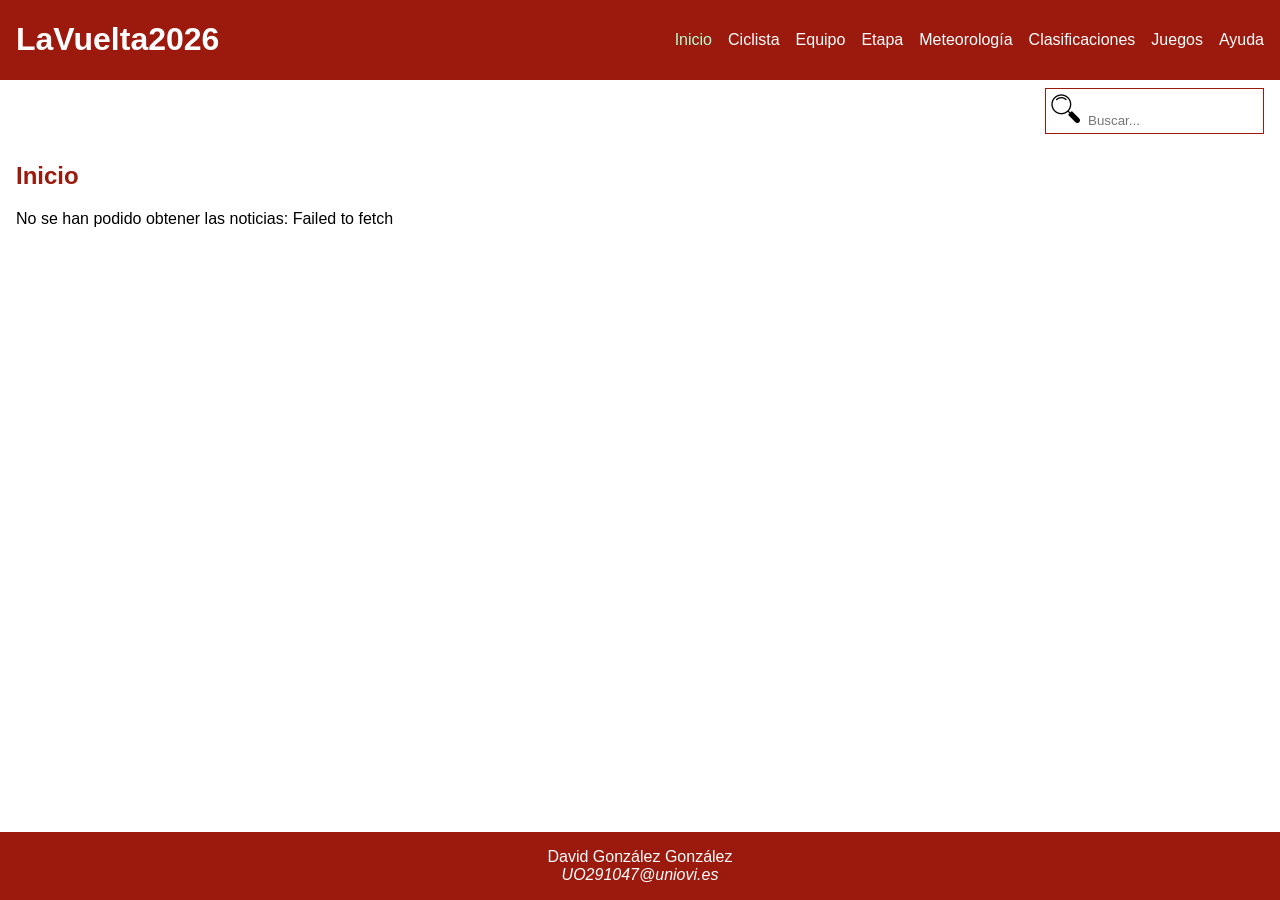
<file: index.html>
<!DOCTYPE HTML>

<html lang="es">
<head>
    <!-- Datos que describen el documento -->
    <meta charset="UTF-8" />
    <title>LaVuelta2026</title>

    <meta name="author" content="David González" />
    <meta name="description" content="Documento index.html del proyecto LaVuelta2026" />
    
    <meta name ="viewport" content ="width=device-width, initial-scale=1.0" />

    <script 
        src="https://code.jquery.com/jquery-3.7.1.min.js" 
        integrity="sha256-/JqT3SQfawRcv/BIHPThkBvs0OEvtFFmqPF/lYI/Cxo=" 
        crossorigin="anonymous"></script>

    <script src="js/carrusel.js"></script>
    <script defer src="js/noticias.js"></script>
    <script defer src="js/menu.js"></script>
    <script defer src="js/buscador.js"></script>

    <!--Enlace a las hojas de estilo-->
    <link rel="stylesheet" type="text/css" href="estilo/estilo.css" />
    <link rel="stylesheet" type="text/css" href="estilo/layout.css" />
    <link rel="icon" href="multimedia/favicon.ico" />
</head>

<body>
   <!-- contenido de index.html  -->
    <header>
        <h1><a href="index.html">LaVuelta2026</a></h1>
        <button type="button" aria-label="Abrir menú de navegación" aria-expanded="false">☰</button>
        <nav>
            <a aria-current="page" href="index.html" title="Menú de inicio">Inicio</a>
            <a href="ciclista.html" title="Información sobre el ciclista">Ciclista</a>
            <a href="equipo.html" title="Información sobre el equipo">Equipo</a>
            <a href="etapa.html" title="Información sobre la etapa">Etapa</a>
            <a href="meteorologia.html" title="Información sobre la meteorología">Meteorología</a>
            <a href="clasificaciones.html" title="Información sobre las clasificaciones">Clasificaciones</a>
            <a href="juegos.html" title="Juegos relacionados">Juegos</a>
            <a href="ayuda.html" title="Ayuda de la página">Ayuda</a>   
        </nav>
    </header>

    <search aria-label="Buscador">
        <label for="busqueda"><img src="multimedia/buscador.png" alt="icono lupa" /></label>
        <input type="search" id="busqueda" aria-label="Buscar" placeholder="Buscar..." />
    </search>

    <main>
        <h2>Inicio</h2>
        <script>
            const carrusel = new Carrusel("lavuelta2026, lavueltaciclista");
            carrusel.getFotografias();
        </script>
    </main>

    <footer>
        <p>David González González</p>
        <address><a href="mailto:UO291047@uniovi.es">UO291047@uniovi.es</a></address>
    </footer>
</body>
</html>
</file>
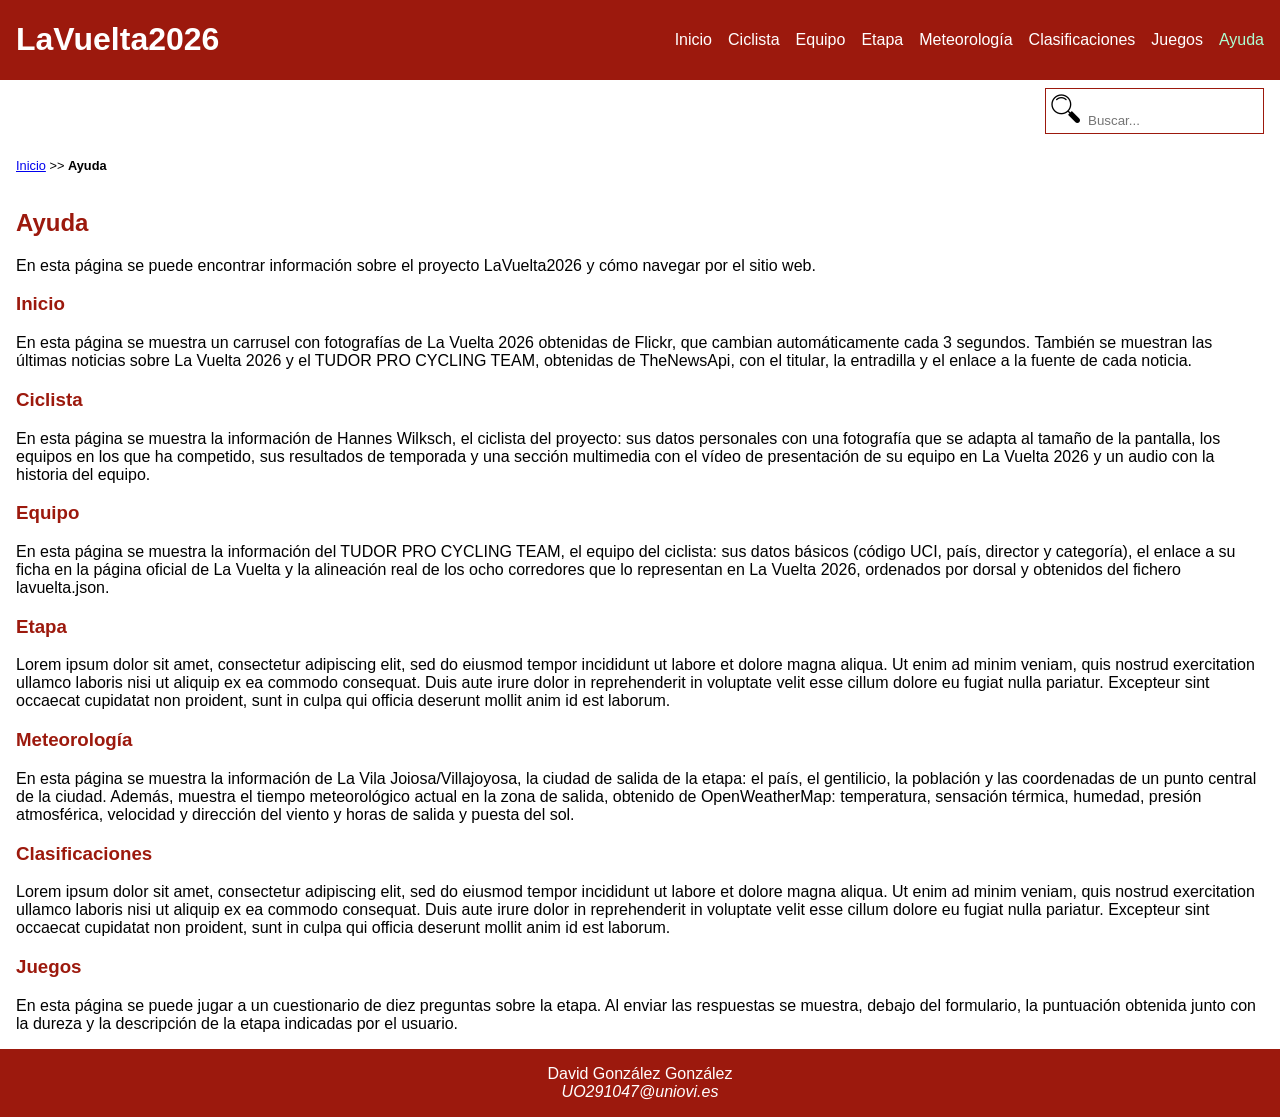
<file: ayuda.html>
<!DOCTYPE HTML>

<html lang="es">
<head>
    <!-- Datos que describen el documento -->
    <meta charset="UTF-8" />
    <title>LaVuelta2026:Ayuda</title>

    <meta name="author" content="David González" />
    <meta name="description" content="Documento ayuda.html del proyecto LaVuelta2026" />
   
    <meta name ="viewport" content ="width=device-width, initial-scale=1.0" />

    <script defer src="js/menu.js"></script>
    <script defer src="js/buscador.js"></script>

    <!--Enlace a las hojas de estilo-->
    <link rel="stylesheet" type="text/css" href="estilo/estilo.css" />
    <link rel="stylesheet" type="text/css" href="estilo/layout.css" />
    <link rel="icon" href="multimedia/favicon.ico" />
</head>

<body>
   <!-- contenido de ayuda.html  -->
    <header>
        <h1><a href="index.html">LaVuelta2026</a></h1>
        <button type="button" aria-label="Abrir menú de navegación" aria-expanded="false">☰</button>
        <nav>
            <a href="index.html" title="Menú de inicio">Inicio</a>
            <a href="ciclista.html" title="Información sobre el ciclista">Ciclista</a>
            <a href="equipo.html" title="Información sobre el equipo">Equipo</a>
            <a href="etapa.html" title="Información sobre la etapa">Etapa</a>
            <a href="meteorologia.html" title="Información sobre la meteorología">Meteorología</a>
            <a href="clasificaciones.html" title="Información sobre las clasificaciones">Clasificaciones</a>
            <a href="juegos.html" title="Juegos relacionados">Juegos</a>
            <a aria-current="page" href="ayuda.html" title="Ayuda de la página">Ayuda</a>
        </nav>
    </header>

    <search aria-label="Buscador">
        <label for="busqueda"><img src="multimedia/buscador.png" alt="icono lupa" /></label>
        <input type="search" id="busqueda" aria-label="Buscar" placeholder="Buscar..." />
    </search>

    <nav aria-label="migas">
        <ol>
            <li><a href="index.html">Inicio</a></li>
            <li>>></li>
            <li>Ayuda</li>
        </ol>
    </nav>

    <main>
        <h2>Ayuda</h2>

        <p>En esta página se puede encontrar información sobre el proyecto LaVuelta2026 y cómo navegar por el sitio web.</p>

        <section>
            <h3>Inicio</h3>
            <p>
                En esta página se muestra un carrusel con fotografías de La Vuelta 2026 obtenidas de Flickr, que
                cambian automáticamente cada 3 segundos. También se muestran las últimas noticias sobre La Vuelta 2026
                y el TUDOR PRO CYCLING TEAM, obtenidas de TheNewsApi, con el titular, la entradilla y el enlace a la fuente de cada noticia.
            </p>
        </section>

        <section>
            <h3>Ciclista</h3>
            <p>
                En esta página se muestra la información de Hannes Wilksch, el ciclista del proyecto: sus datos
                personales con una fotografía que se adapta al tamaño de la pantalla, los equipos en los que ha
                competido, sus resultados de temporada y una sección multimedia con el vídeo de presentación de su
                equipo en La Vuelta 2026 y un audio con la historia del equipo.
            </p>
        </section>

        <section>
            <h3>Equipo</h3>
            <p>
                En esta página se muestra la información del TUDOR PRO CYCLING TEAM, el equipo del ciclista: sus
                datos básicos (código UCI, país, director y categoría), el enlace a su ficha en la página oficial de
                La Vuelta y la alineación real de los ocho corredores que lo representan en La Vuelta 2026,
                ordenados por dorsal y obtenidos del fichero lavuelta.json.
            </p>
        </section>

        <section>
            <h3>Etapa</h3>
            <p>
                Lorem ipsum dolor sit amet, consectetur adipiscing elit, sed do eiusmod tempor incididunt ut 
                labore et dolore magna aliqua. Ut enim ad minim veniam, quis nostrud exercitation ullamco 
                laboris nisi ut aliquip ex ea commodo consequat. Duis aute irure dolor in reprehenderit in 
                voluptate velit esse cillum dolore eu fugiat nulla pariatur. Excepteur sint occaecat cupidatat non 
                proident, sunt in culpa qui officia deserunt mollit anim id est laborum.
            </p>
        </section>

        <section>
            <h3>Meteorología</h3>
            <p>
                En esta página se muestra la información de La Vila Joiosa/Villajoyosa, la ciudad de salida de la
                etapa: el país, el gentilicio, la población y las coordenadas de un punto central de la ciudad.
                Además, muestra el tiempo meteorológico actual en la zona de salida, obtenido de OpenWeatherMap:
                temperatura, sensación térmica, humedad, presión atmosférica, velocidad y dirección del viento y
                horas de salida y puesta del sol.
            </p>
        </section>

        <section>
            <h3>Clasificaciones</h3>
            <p>
                Lorem ipsum dolor sit amet, consectetur adipiscing elit, sed do eiusmod tempor incididunt ut 
                labore et dolore magna aliqua. Ut enim ad minim veniam, quis nostrud exercitation ullamco 
                laboris nisi ut aliquip ex ea commodo consequat. Duis aute irure dolor in reprehenderit in 
                voluptate velit esse cillum dolore eu fugiat nulla pariatur. Excepteur sint occaecat cupidatat non 
                proident, sunt in culpa qui officia deserunt mollit anim id est laborum.
            </p>
        </section>

        <section>
            <h3>Juegos</h3>
            <p>
                En esta página se puede jugar a un cuestionario de diez preguntas sobre la etapa. Al enviar las
                respuestas se muestra, debajo del formulario, la puntuación obtenida junto con la dureza y la
                descripción de la etapa indicadas por el usuario.
            </p>
        </section>
    </main>

    <footer>
        <p>David González González</p>
        <address><a href="mailto:UO291047@uniovi.es">UO291047@uniovi.es</a></address>
    </footer>
</body>
</html>
</file>
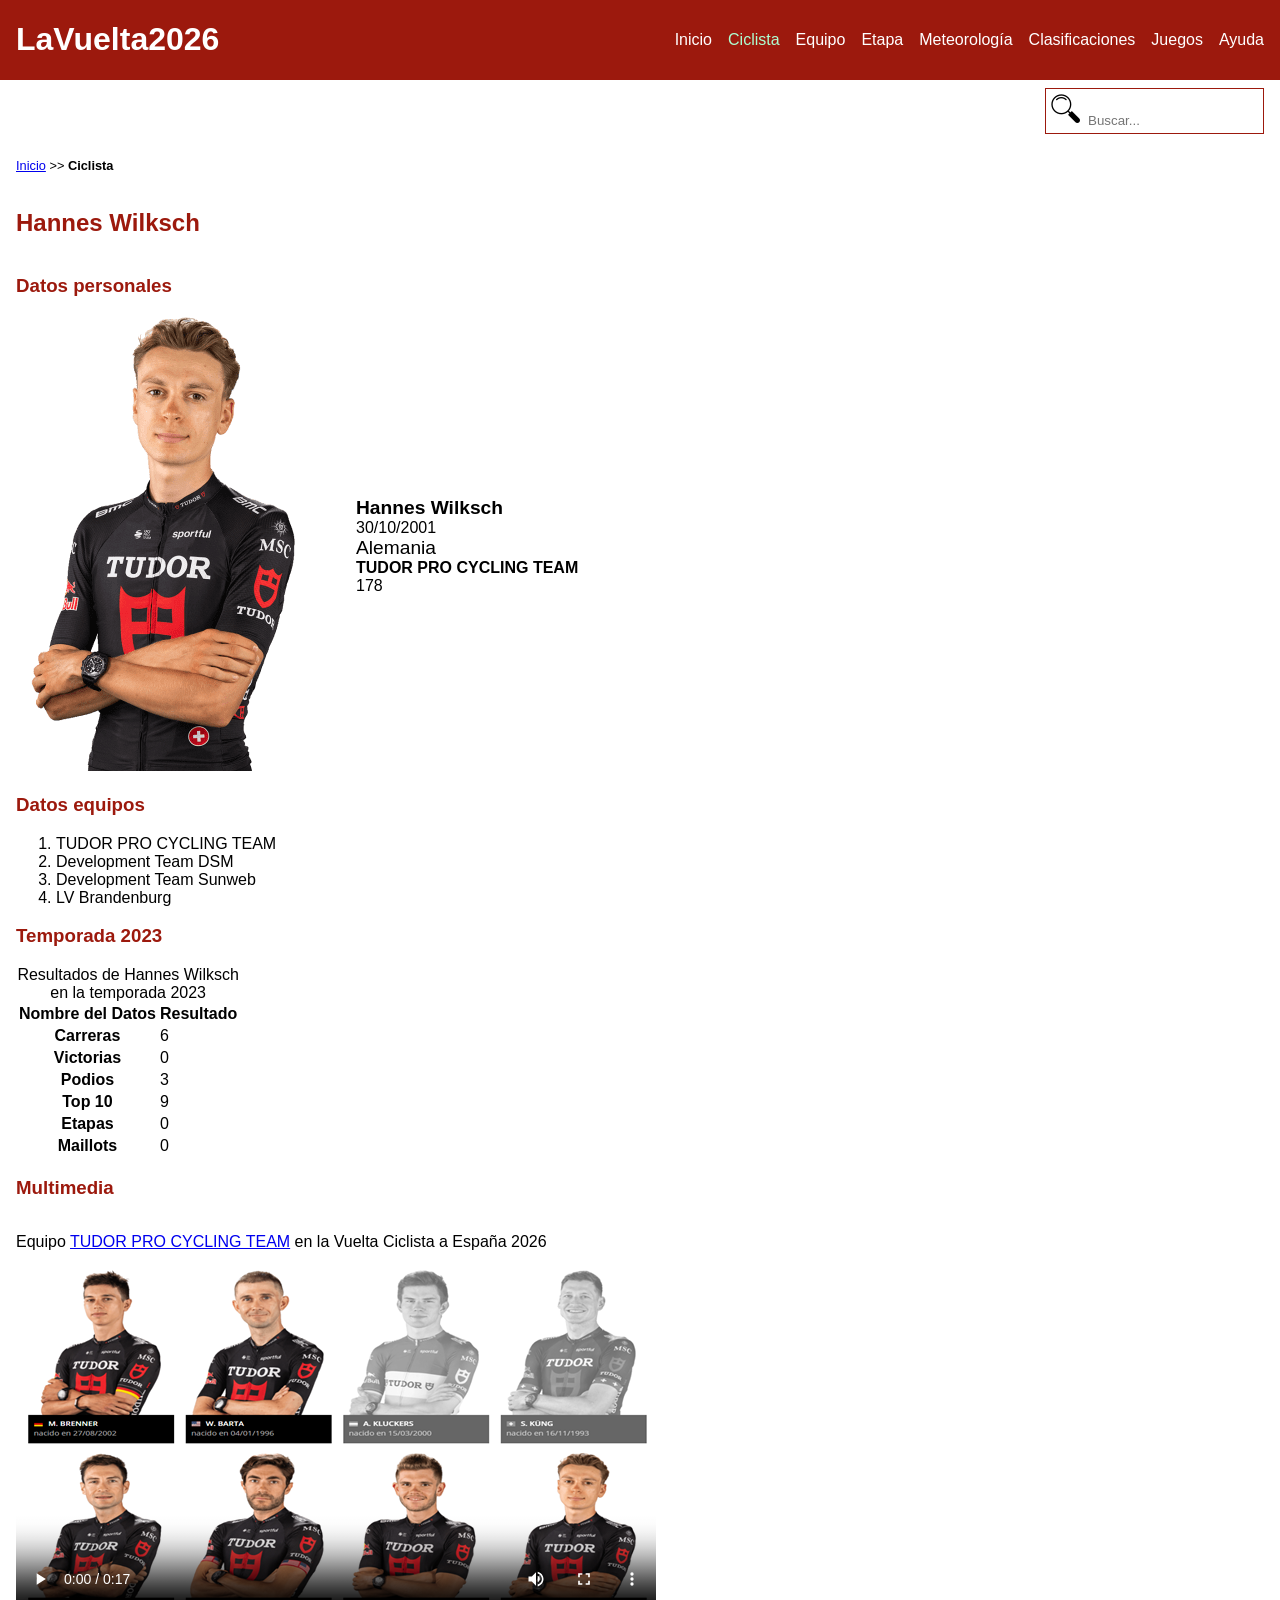
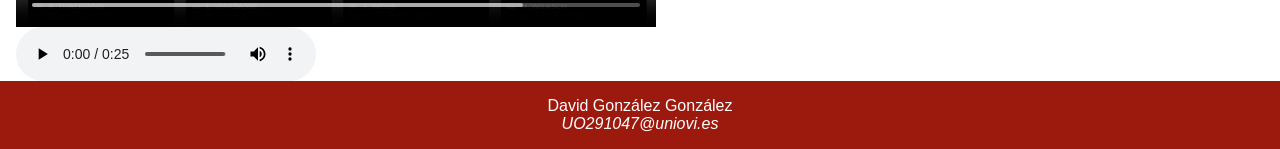
<file: ciclista.html>
<!DOCTYPE HTML>

<html lang="es">
<head>
    <!-- Datos que describen el documento -->
    <meta charset="UTF-8" />
    <title>LaVuelta2026:Ciclista</title>

    <meta name="author" content="David González" />
    <meta name="description" content="Documento ciclista.html del proyecto LaVuelta2026" />
    
    <meta name ="viewport" content ="width=device-width, initial-scale=1.0" />

    <script defer src="js/menu.js"></script>
    <script defer src="js/buscador.js"></script>

    <!--Enlace a las hojas de estilo-->
    <link rel="stylesheet" type="text/css" href="estilo/estilo.css" />
    <link rel="stylesheet" type="text/css" href="estilo/layout.css" />
    <link rel="icon" href="multimedia/favicon.ico" />
</head>

<body>
   <!-- contenido de ciclista.html  -->
    <header>
        <h1><a href="index.html">LaVuelta2026</a></h1>
        <button type="button" aria-label="Abrir menú de navegación" aria-expanded="false">☰</button>
        <nav>
            <a href="index.html" title="Menú de inicio">Inicio</a>
            <a aria-current="page" href="ciclista.html" title="Información sobre el ciclista">Ciclista</a>
            <a href="equipo.html" title="Información sobre el equipo">Equipo</a>
            <a href="etapa.html" title="Información sobre la etapa">Etapa</a>
            <a href="meteorologia.html" title="Información sobre la meteorología">Meteorología</a>
            <a href="clasificaciones.html" title="Información sobre las clasificaciones">Clasificaciones</a>
            <a href="juegos.html" title="Juegos relacionados">Juegos</a>
            <a href="ayuda.html" title="Ayuda de la página">Ayuda</a>
        </nav>
    </header>

    <search aria-label="Buscador">
        <label for="busqueda"><img src="multimedia/buscador.png" alt="icono lupa" /></label>
        <input type="search" id="busqueda" aria-label="Buscar" placeholder="Buscar..." />
    </search>

    <nav aria-label="migas">
        <ol>
            <li><a href="index.html">Inicio</a></li>
            <li>>></li>
            <li>Ciclista</li>
        </ol>
    </nav>

    <main>
        <h2>Hannes Wilksch</h2>

        <section>
            <h3>Datos personales</h3>
            <ul>
                <li>Hannes Wilksch</li>
                <li>30/10/2001</li>
                <li>Alemania</li>
                <li>TUDOR PRO CYCLING TEAM</li>
                <li>178</li>
            </ul>
            <picture>
                <source srcset="multimedia/ciclista_movil.png" media="(max-width: 768px)" width="105" height="159">
                <source srcset="multimedia/ciclista_tablet.png" media="(max-width: 1024px)" width="210" height="319">
                <img src="multimedia/ciclista.png" alt="Foto de Hannes Wilksch" width="300" height="455"/>
            </picture>
        </section>

        <section>
            <h3>Datos equipos</h3>
            <ol>
                <li>TUDOR PRO CYCLING TEAM</li>
                <li>Development Team DSM</li>
                <li>Development Team Sunweb</li>
                <li>LV Brandenburg</li>
            </ol>
        </section>

        <section>
            <h3>Temporada 2023</h3> <!-- Tabla de resultados de la temporada 2023 (No había datos suficientes de la temporada 2025) -->
            <table>
                <caption>Resultados de Hannes Wilksch en la temporada 2023</caption>
                <tr>
                    <th scope="col" id="dato">Nombre del Datos</th>
                    <th scope="col" id="resultado">Resultado</th>
                </tr>
                <tr>
                    <th scope="row" id="carreras">Carreras</th>
                    <td headers="resultado carreras">6</td>
                </tr>
                <tr>
                    <th scope="row" id="victorias">Victorias</th>
                    <td headers="resultado victorias">0</td>
                </tr>
                <tr>
                    <th scope="row" id="podios">Podios</th>
                    <td headers="resultado podios">3</td>
                </tr>
                <tr>
                    <th scope="row" id="top10">Top 10</th>
                    <td headers="resultado top10">9</td>
                </tr>
                <tr>
                    <th scope="row" id="etapas">Etapas</th>
                    <td headers="resultado etapas">0</td>
                </tr>
                <tr>
                    <th scope="row" id="maillots">Maillots</th>
                    <td headers="resultado maillots">0</td>
                </tr>
            </table>
        </section>

        <section>
            <h3>Multimedia</h3>
            <p>Equipo <a href="https://www.lavuelta.es/es/equipo/TUD/tudor-pro-cycling-team">TUDOR PRO CYCLING TEAM</a> en la Vuelta Ciclista a España 2026</p>
            <video controls poster="multimedia/alineacion.png">
                <source src="multimedia/presentacionEquipo.webm" type="video/webm">
                <source src="multimedia/presentacionEquipo.mp4" type="video/mp4">
            </video>
            <audio controls>
                <source src="multimedia/audioCiclista.mp3" type="audio/mpeg">
                <source src="multimedia/audioCiclista.wav" type="audio/wav">
            </audio>
        </section>
    </main>

    <footer>
        <p>David González González</p>
        <address><a href="mailto:UO291047@uniovi.es">UO291047@uniovi.es</a></address>
    </footer>
</body>
</html>
</file>
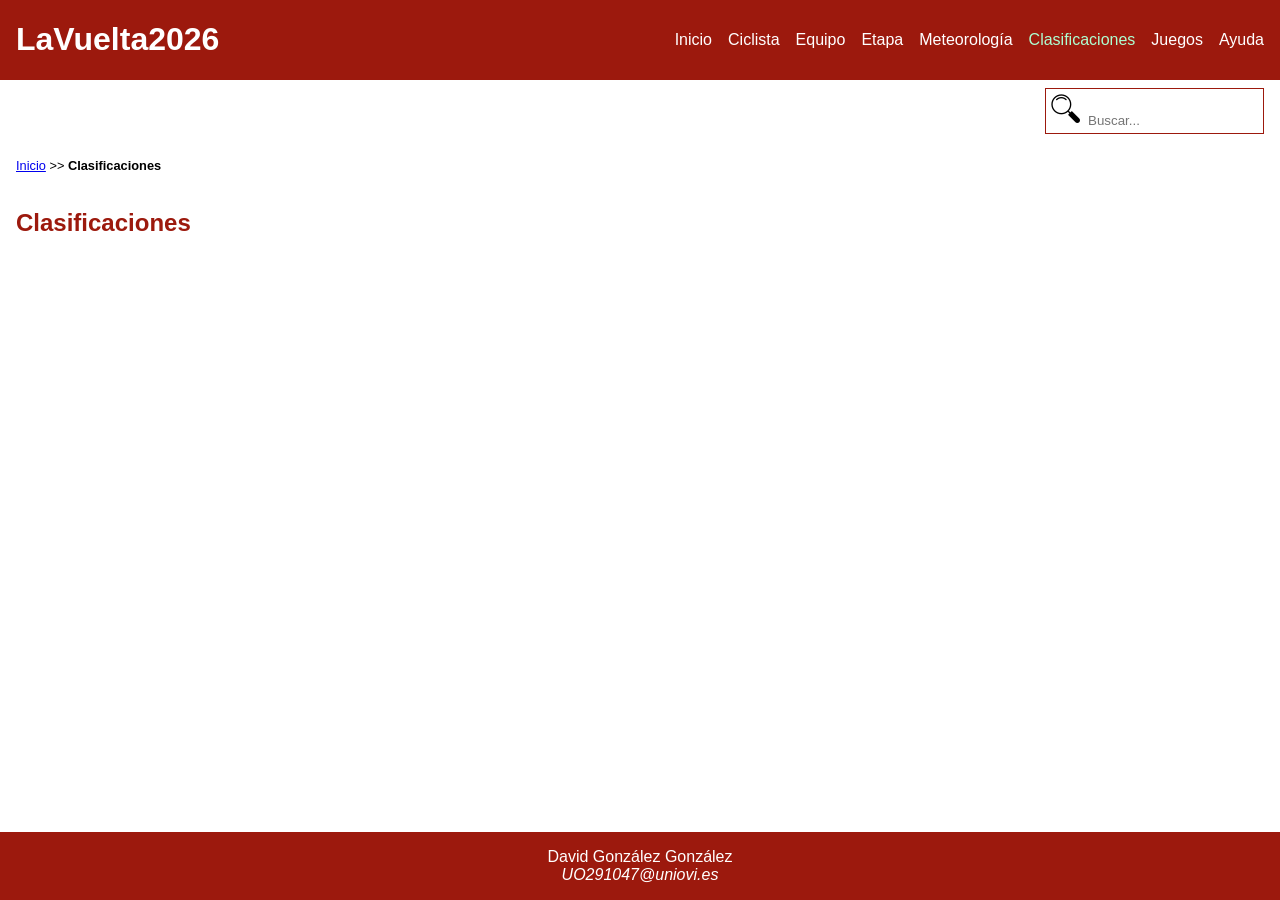
<file: clasificaciones.html>
<!DOCTYPE HTML>

<html lang="es">
<head>
    <!-- Datos que describen el documento -->
    <meta charset="UTF-8" />
    <title>LaVuelta2026: Clasificaciones</title>

    <meta name="author" content="David González" />
    <meta name="description" content="Documento clasificaciones.html del proyecto LaVuelta2026" />

    <meta name ="viewport" content ="width=device-width, initial-scale=1.0" />

    <script defer src="js/menu.js"></script>
    <script defer src="js/buscador.js"></script>

    <!--Enlace a las hojas de estilo-->
    <link rel="stylesheet" type="text/css" href="estilo/estilo.css" />
    <link rel="stylesheet" type="text/css" href="estilo/layout.css" />
    <link rel="icon" href="multimedia/favicon.ico" />
</head>

<body>
   <!-- contenido de clasificaciones.html  -->
    <header>
        <h1><a href="index.html">LaVuelta2026</a></h1>
        <button type="button" aria-label="Abrir menú de navegación" aria-expanded="false">☰</button>
        <nav>
            <a href="index.html" title="Menú de inicio">Inicio</a>
            <a href="ciclista.html" title="Información sobre el ciclista">Ciclista</a>
            <a href="equipo.html" title="Información sobre el equipo">Equipo</a>
            <a href="etapa.html" title="Información sobre la etapa">Etapa</a>
            <a href="meteorologia.html" title="Información sobre la meteorología">Meteorología</a>
            <a aria-current="page" href="clasificaciones.html" title="Información sobre las clasificaciones">Clasificaciones</a>
            <a href="juegos.html" title="Juegos relacionados">Juegos</a>
            <a href="ayuda.html" title="Ayuda de la página">Ayuda</a>
        </nav>
    </header>

    <search aria-label="Buscador">
        <label for="busqueda"><img src="multimedia/buscador.png" alt="icono lupa" /></label>
        <input type="search" id="busqueda" aria-label="Buscar" placeholder="Buscar..." />
    </search>

    <nav aria-label="migas">
        <ol>
            <li><a href="index.html">Inicio</a></li>
            <li>>></li>
            <li>Clasificaciones</li>
        </ol>
    </nav>

    <main>
        <h2>Clasificaciones</h2>
    </main>

    <footer>
        <p>David González González</p>
        <address><a href="mailto:UO291047@uniovi.es">UO291047@uniovi.es</a></address>
    </footer>
</body>
</html>
</file>
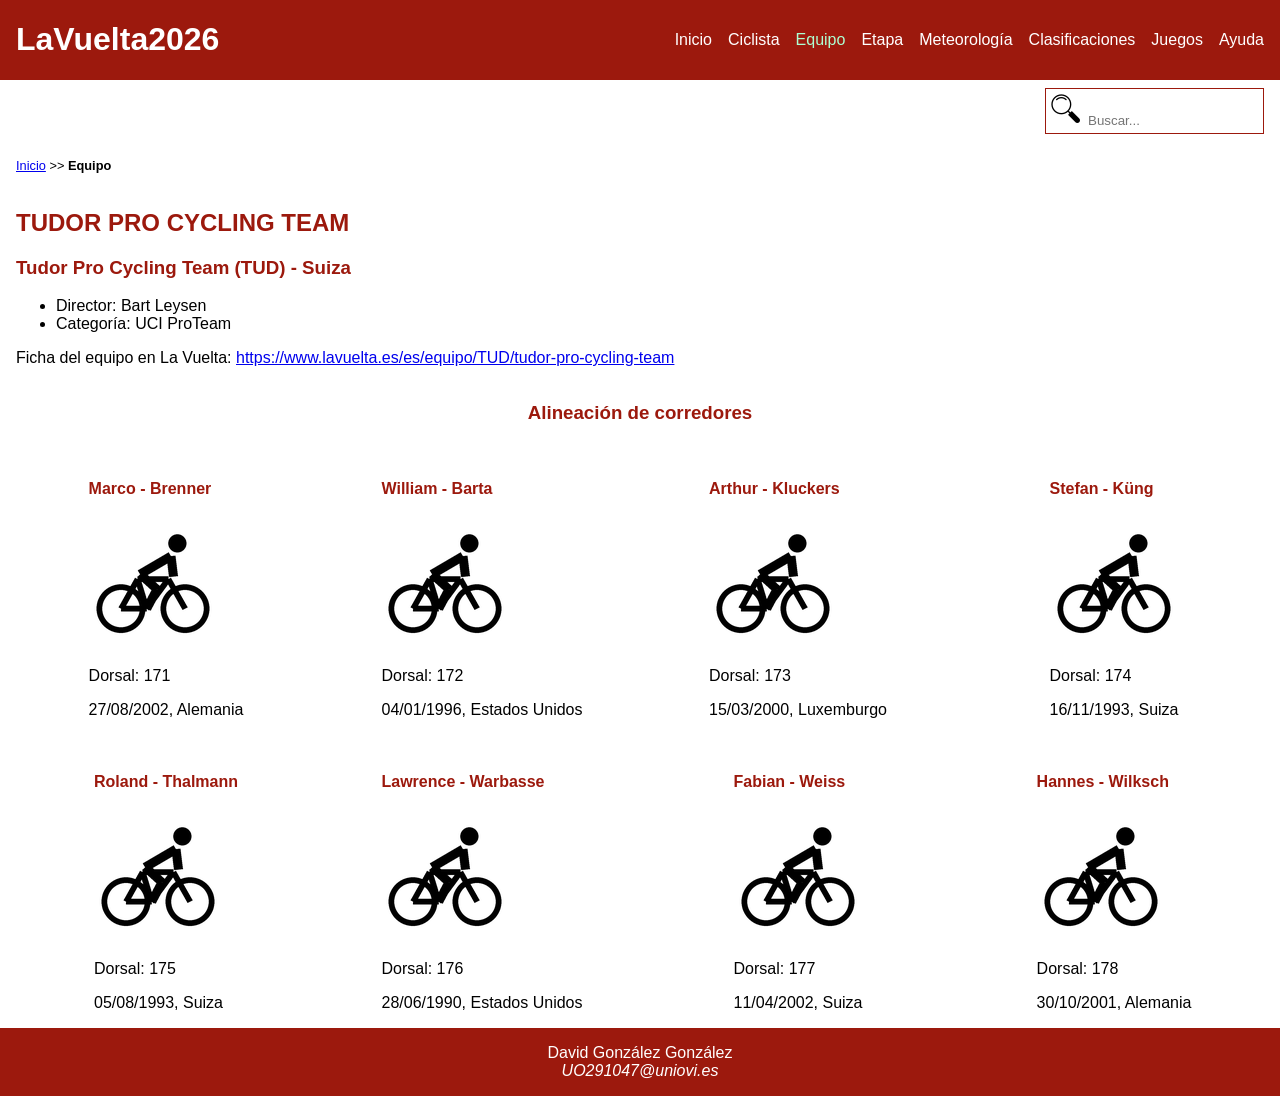
<file: equipo.html>
<!DOCTYPE HTML>

<html lang="es">
<head>
    <!-- Datos que describen el documento -->
    <meta charset="UTF-8" />
    <title>LaVuelta2026: Equipo</title>

    <meta name="author" content="David González" />
    <meta name="description" content="Documento equipo.html del proyecto LaVuelta2026" />
    
    <meta name ="viewport" content ="width=device-width, initial-scale=1.0" />

    <script defer src="js/equipo.js"></script>

    <script defer src="js/menu.js"></script>
    <script defer src="js/buscador.js"></script>

    <!--Enlace a las hojas de estilo-->
    <link rel="stylesheet" type="text/css" href="estilo/estilo.css" />
    <link rel="stylesheet" type="text/css" href="estilo/layout.css" />
    <link rel="icon" href="multimedia/favicon.ico" />
</head>

<body>
   <!-- contenido de Equipo.html  -->
   <header>
        <h1><a href="index.html">LaVuelta2026</a></h1>
        <button type="button" aria-label="Abrir menú de navegación" aria-expanded="false">☰</button>
        <nav>
            <a href="index.html" title="Menú de inicio">Inicio</a>
            <a href="ciclista.html" title="Información sobre el ciclista">Ciclista</a>
            <a aria-current="page" href="equipo.html" title="Información sobre el equipo">Equipo</a>
            <a href="etapa.html" title="Información sobre la etapa">Etapa</a>
            <a href="meteorologia.html" title="Información sobre la meteorología">Meteorología</a>
            <a href="clasificaciones.html" title="Información sobre las clasificaciones">Clasificaciones</a>
            <a href="juegos.html" title="Juegos relacionados">Juegos</a>
            <a href="ayuda.html" title="Ayuda de la página">Ayuda</a>
        </nav>
    </header> 

    <search aria-label="Buscador">
        <label for="busqueda"><img src="multimedia/buscador.png" alt="icono lupa" /></label>
        <input type="search" id="busqueda" aria-label="Buscar" placeholder="Buscar..." />
    </search>

    <nav aria-label="migas">
        <ol>
            <li><a href="index.html">Inicio</a></li>
            <li>>></li>
            <li>Equipo</li>
        </ol>
    </nav>

    <main>
        <h2>TUDOR PRO CYCLING TEAM</h2>
    </main>

    <footer>
        <p>David González González</p>
        <address><a href="mailto:UO291047@uniovi.es">UO291047@uniovi.es</a></address>
    </footer>
</body>
</html>
</file>
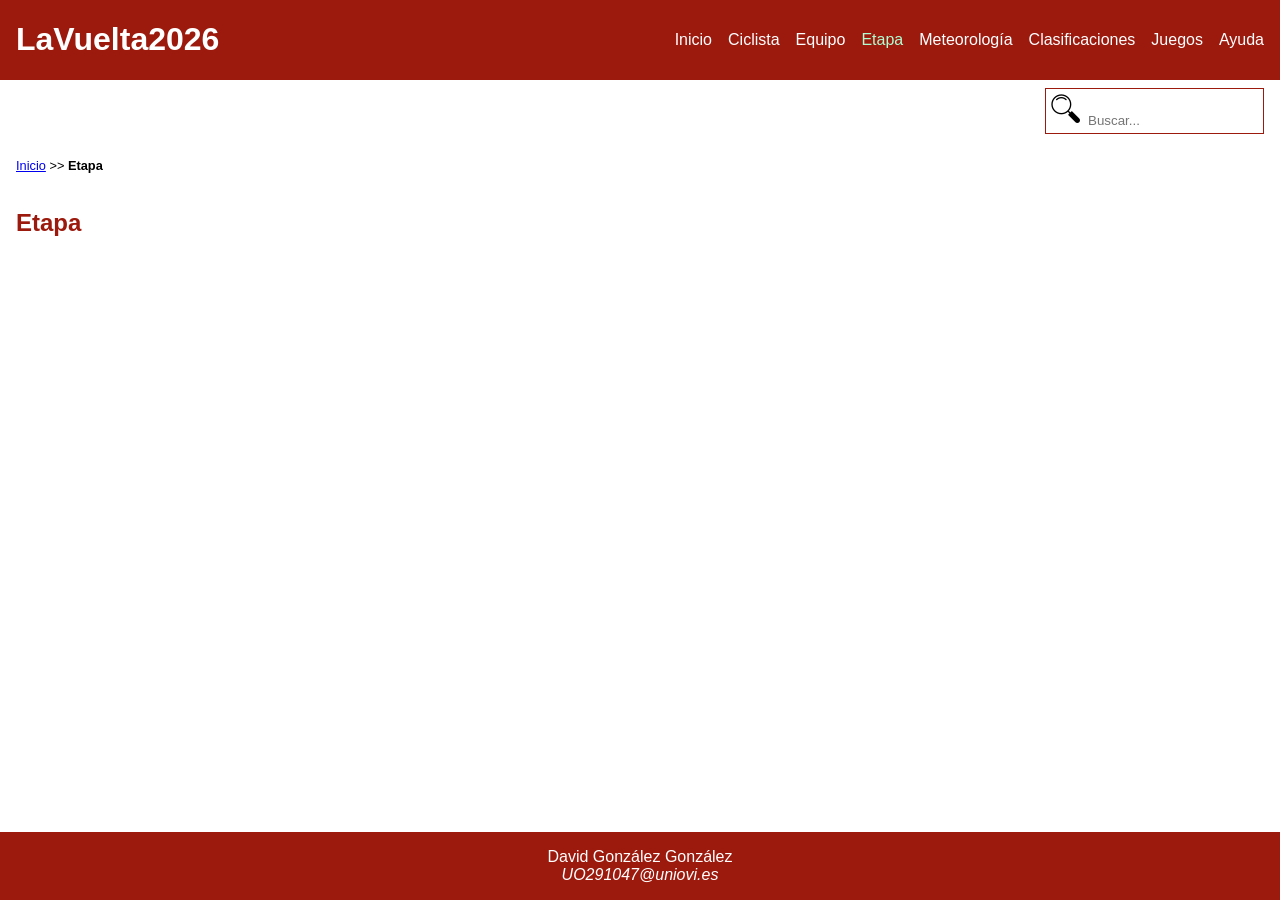
<file: etapa.html>
<!DOCTYPE HTML>

<html lang="es">
<head>
    <!-- Datos que describen el documento -->
    <meta charset="UTF-8" />
    <title>LaVuelta2026: Etapa</title>

    <meta name="author" content="David González" />
    <meta name="description" content="Documento etapa.html del proyecto LaVuelta2026" />
    
    <meta name ="viewport" content ="width=device-width, initial-scale=1.0" />

    <script defer src="js/menu.js"></script>
    <script defer src="js/buscador.js"></script>

    <!--Enlace a las hojas de estilo-->
    <link rel="stylesheet" type="text/css" href="estilo/estilo.css" />
    <link rel="stylesheet" type="text/css" href="estilo/layout.css" />
    <link rel="icon" href="multimedia/favicon.ico" />
</head>

<body>
   <!-- contenido de etapa.html  -->
    <header>
        <h1><a href="index.html">LaVuelta2026</a></h1>
        <button type="button" aria-label="Abrir menú de navegación" aria-expanded="false">☰</button>
        <nav>
            <a href="index.html" title="Menú de inicio">Inicio</a>
            <a href="ciclista.html" title="Información sobre el ciclista">Ciclista</a>
            <a href="equipo.html" title="Información sobre el equipo">Equipo</a>
            <a aria-current="page" href="etapa.html" title="Información sobre la etapa">Etapa</a>
            <a href="meteorologia.html" title="Información sobre la meteorología">Meteorología</a>
            <a href="clasificaciones.html" title="Información sobre las clasificaciones">Clasificaciones</a>
            <a href="juegos.html" title="Juegos relacionados">Juegos</a>
            <a href="ayuda.html" title="Ayuda de la página">Ayuda</a>
        </nav>
    </header>

    <search aria-label="Buscador">
        <label for="busqueda"><img src="multimedia/buscador.png" alt="icono lupa" /></label>
        <input type="search" id="busqueda" aria-label="Buscar" placeholder="Buscar..." />
    </search>

    <nav aria-label="migas">
        <ol>
            <li><a href="index.html">Inicio</a></li>
            <li>>></li>
            <li>Etapa</li>
        </ol>
    </nav>

    <main>
        <h2>Etapa</h2>
    </main>

    <footer>
        <p>David González González</p>
        <address><a href="mailto:UO291047@uniovi.es">UO291047@uniovi.es</a></address>
    </footer>
</body>
</html>
</file>
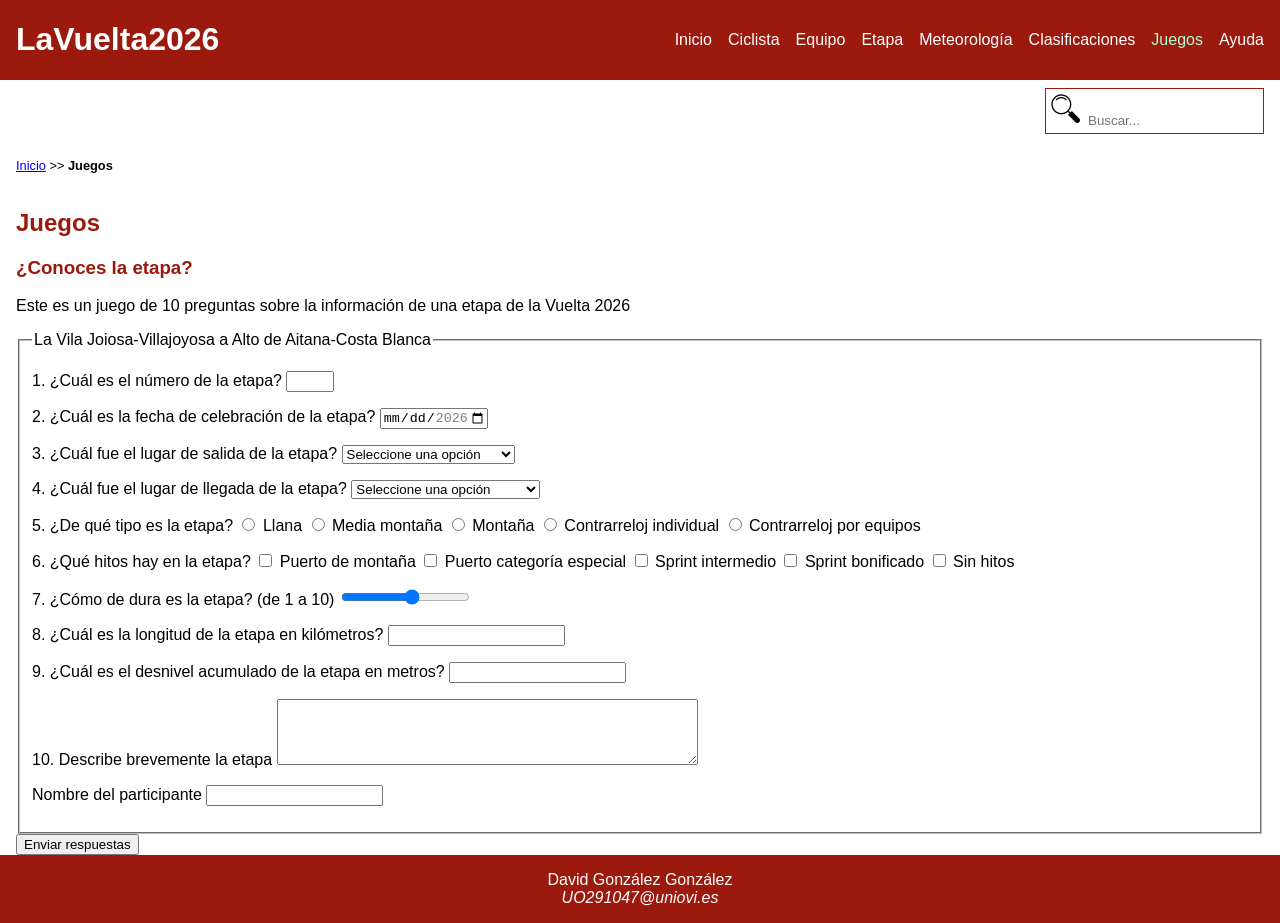
<file: juegos.html>
<!DOCTYPE HTML>

<html lang="es">
<head>
    <!-- Datos que describen el documento -->
    <meta charset="UTF-8" />
    <title>LaVuelta2026: Juegos</title>

    <meta name="author" content="David González" />
    <meta name="description" content="Documento juegos.html del proyecto LaVuelta2026" />
   
    <meta name ="viewport" content ="width=device-width, initial-scale=1.0" />

    <script defer src="js/formulario.js"></script>

    <script defer src="js/menu.js"></script>
    <script defer src="js/buscador.js"></script>

    <!--Enlace a las hojas de estilo-->
    <link rel="stylesheet" type="text/css" href="estilo/estilo.css" />
    <link rel="stylesheet" type="text/css" href="estilo/layout.css" />
    <link rel="icon" href="multimedia/favicon.ico" />
</head>

<body>
   <!-- contenido de juegos.html  -->
    <header>
        <h1><a href="index.html">LaVuelta2026</a></h1>
        <button type="button" aria-label="Abrir menú de navegación" aria-expanded="false">☰</button>
        <nav>
            <a href="index.html" title="Menú de inicio">Inicio</a>
            <a href="ciclista.html" title="Información sobre el ciclista">Ciclista</a>
            <a href="equipo.html" title="Información sobre el equipo">Equipo</a>
            <a href="etapa.html" title="Información sobre la etapa">Etapa</a>
            <a href="meteorologia.html" title="Información sobre la meteorología">Meteorología</a>
            <a href="clasificaciones.html" title="Información sobre las clasificaciones">Clasificaciones</a>
            <a aria-current="page" href="juegos.html" title="Juegos relacionados">Juegos</a>
            <a href="ayuda.html" title="Ayuda de la página">Ayuda</a>
        </nav>
    </header>

    <search aria-label="Buscador">
        <label for="busqueda"><img src="multimedia/buscador.png" alt="icono lupa" /></label>
        <input type="search" id="busqueda" aria-label="Buscar" placeholder="Buscar..." />
    </search>

    <nav aria-label="migas">
        <ol>
            <li><a href="index.html">Inicio</a></li>
            <li>>></li>
            <li>Juegos</li>
        </ol>
    </nav>

    <main>
        <h2>Juegos</h2>

        <h3>¿Conoces la etapa?</h3>
        <p>Este es un juego de 10 preguntas sobre la información de una etapa de la Vuelta 2026</p>

        <form>
            <fieldset>
                <legend>La Vila Joiosa-Villajoyosa a Alto de Aitana-Costa Blanca</legend>
                <p>
                    <label for="pregunta1">1. ¿Cuál es el número de la etapa?</label>
                    <input type="number" id="pregunta1" name="numero-etapa" min="1" max="21" />
                </p>
                <p>
                    <label for="pregunta2">2. ¿Cuál es la fecha de celebración de la etapa?</label>
                    <input type="date" id="pregunta2" name="fecha" min="2026-08-22" max="2026-09-13" />
                </p>
                <p>
                    <label for="pregunta3">3. ¿Cuál fue el lugar de salida de la etapa?</label>
                    <select id="pregunta3" name="salida">
                        <option value="">Seleccione una opción</option>
                        <option value="La Vila Joiosa-Villajoyosa">La Vila Joiosa-Villajoyosa</option>
                        <option value="Monaco">Monaco</option>
                        <option value="Palma del Río">Palma del Río</option>
                        <option value="Alcaraz">Alcaraz</option>
                        <option value="Cartagena">Cartagena</option>
                        <option value="Vera">Vera</option>
                    </select>
                </p>
                <p>
                    <label for="pregunta4">4. ¿Cuál fue el lugar de llegada de la etapa?</label>
                    <select id="pregunta4" name="llegada">
                        <option value="">Seleccione una opción</option>
                        <option value="Sevilla">Sevilla</option>
                        <option value="Castelló">Castelló</option>
                        <option value="Lorca">Lorca</option>
                        <option value="Granada">Granada</option>
                        <option value="Alto de Aitana-Costa Blanca">Alto de Aitana-Costa Blanca</option>
                        <option value="Loja">Loja</option>
                    </select>
                </p>
                <p>
                    5. ¿De qué tipo es la etapa?
                    <input type="radio" id="llana" name="tipo-etapa" value="Llana" />
                    <label for="llana">Llana</label>
                    <input type="radio" id="mediaMontana" name="tipo-etapa" value="Media montaña" />
                    <label for="mediaMontana">Media montaña</label>
                    <input type="radio" id="montana" name="tipo-etapa" value="Montaña" />
                    <label for="montana">Montaña</label>
                    <input type="radio" id="crIndividual" name="tipo-etapa" value="Contrarreloj individual" />
                    <label for="crIndividual">Contrarreloj individual</label>
                    <input type="radio" id="crEquipos" name="tipo-etapa" value="Contrarreloj por equipos" />
                    <label for="crEquipos">Contrarreloj por equipos</label>
                </p>
                <p>
                    6. ¿Qué hitos hay en la etapa?
                    <input type="checkbox" id="puerto" name="hitos" value="Puerto de montaña" />
                    <label for="puerto">Puerto de montaña</label>
                    <input type="checkbox" id="puertoEspecial" name="hitos" value="Puerto categoría especial" />
                    <label for="puertoEspecial">Puerto categoría especial</label>
                    <input type="checkbox" id="sprintIntermedio" name="hitos" value="Sprint intermedio" />
                    <label for="sprintIntermedio">Sprint intermedio</label>
                    <input type="checkbox" id="sprintBonificado" name="hitos" value="Sprint bonificado" />
                    <label for="sprintBonificado">Sprint bonificado</label>
                    <input type="checkbox" id="sinHitos" name="hitos" value="Sin hitos" />
                    <label for="sinHitos">Sin hitos</label>
                </p>
                <p>
                    <label for="pregunta7">7. ¿Cómo de dura es la etapa? (de 1 a 10)</label>
                    <input type="range" id="pregunta7" name="dureza" min="1" max="10" step="1" />
                </p>
                <p>
                    <label for="pregunta8">8. ¿Cuál es la longitud de la etapa en kilómetros?</label>
                    <input type="number" id="pregunta8" name="longitud" min="0" step="0.1" />
                </p>
                <p>
                    <label for="pregunta9">9. ¿Cuál es el desnivel acumulado de la etapa en metros?</label>
                    <input type="number" id="pregunta9" name="desnivel" min="0" step="1" />
                </p>
                <p>
                    <label for="pregunta10">10. Describe brevemente la etapa</label>
                    <textarea id="pregunta10" name="descripcion" rows="4" cols="50"></textarea>
                </p>
                <p>
                    <label for="nombre">Nombre del participante</label>
                    <input type="text" id="nombre" name="usuario" />
                </p>
            </fieldset>
            <button type="submit">Enviar respuestas</button>
        </form>
    </main>

    <footer>
        <p>David González González</p>
        <address><a href="mailto:UO291047@uniovi.es">UO291047@uniovi.es</a></address>
    </footer>
</body>
</html>
</file>
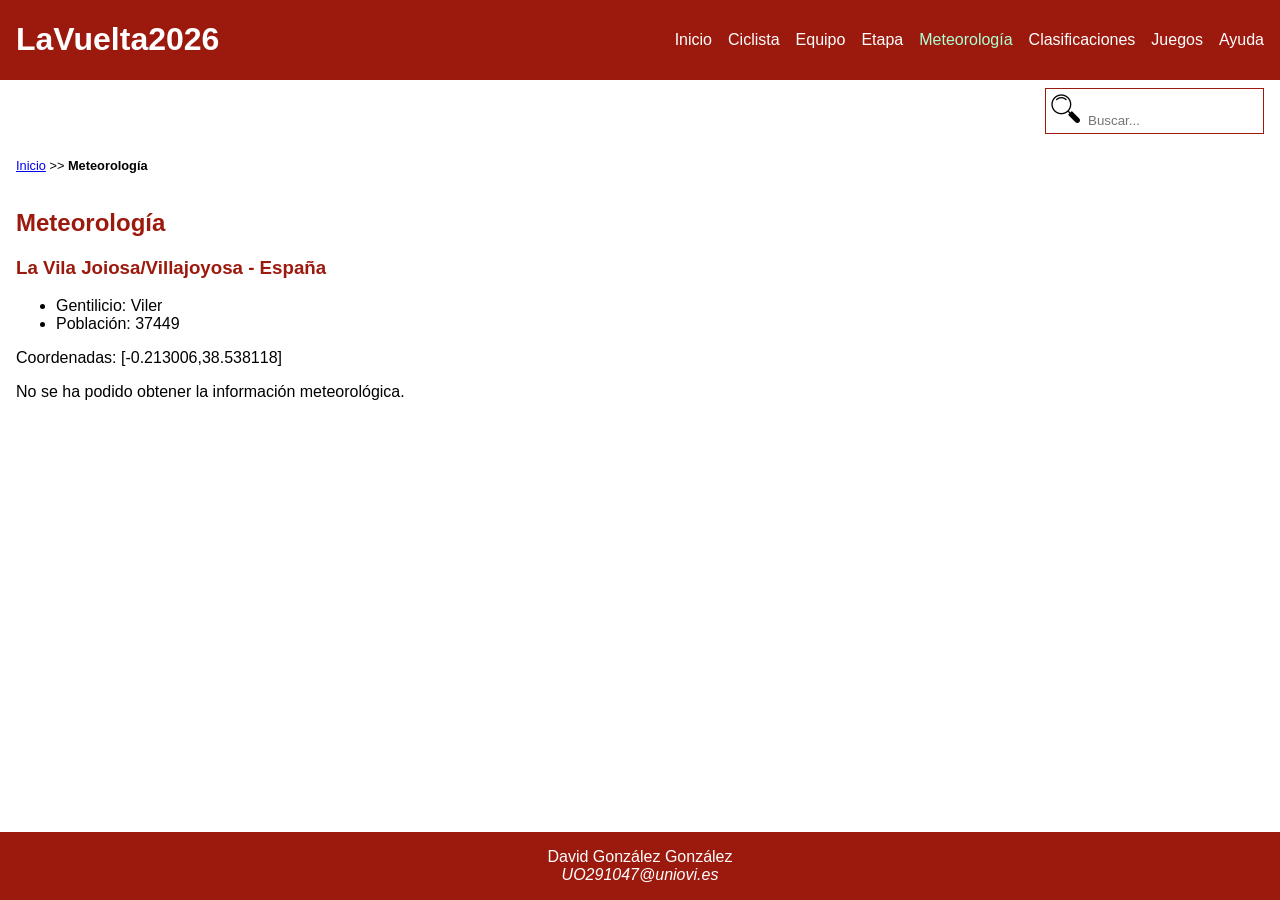
<file: meteorologia.html>
<!DOCTYPE HTML>

<html lang="es">
<head>
    <!-- Datos que describen el documento -->
    <meta charset="UTF-8" />
    <title>LaVuelta2026: Meteo</title>

    <meta name="author" content="David González" />
    <meta name="description" content="Documento meteorologia.html del proyecto LaVuelta2026" />
    
    <meta name ="viewport" content ="width=device-width, initial-scale=1.0" />

    <script 
        src="https://code.jquery.com/jquery-3.7.1.min.js" 
        integrity="sha256-/JqT3SQfawRcv/BIHPThkBvs0OEvtFFmqPF/lYI/Cxo=" 
        crossorigin="anonymous"></script>

    <script defer src="js/ciudad.js"></script>

    <script defer src="js/menu.js"></script>
    <script defer src="js/buscador.js"></script>

    <!--Enlace a las hojas de estilo-->
    <link rel="stylesheet" type="text/css" href="estilo/estilo.css" />
    <link rel="stylesheet" type="text/css" href="estilo/layout.css" />
    <link rel="icon" href="multimedia/favicon.ico" />
</head>

<body>
   <!-- contenido de meteorología.html  -->
    <header>
        <h1><a href="index.html">LaVuelta2026</a></h1>
        <button type="button" aria-label="Abrir menú de navegación" aria-expanded="false">☰</button>
        <nav>
            <a href="index.html" title="Menú de inicio">Inicio</a>
            <a href="ciclista.html" title="Información sobre el ciclista">Ciclista</a>
            <a href="equipo.html" title="Información sobre el equipo">Equipo</a>
            <a href="etapa.html" title="Información sobre la etapa">Etapa</a>
            <a aria-current="page" href="meteorologia.html" title="Información sobre la meteorología">Meteorología</a>
            <a href="clasificaciones.html" title="Información sobre las clasificaciones">Clasificaciones</a>
            <a href="juegos.html" title="Juegos relacionados">Juegos</a>
            <a href="ayuda.html" title="Ayuda de la página">Ayuda</a>
        </nav>
    </header>

    <search aria-label="Buscador">
        <label for="busqueda"><img src="multimedia/buscador.png" alt="icono lupa" /></label>
        <input type="search" id="busqueda" aria-label="Buscar" placeholder="Buscar..." />
    </search>

    <nav aria-label="migas">
        <ol>
            <li><a href="index.html">Inicio</a></li>
            <li>>></li>
            <li>Meteorología</li>
        </ol>
    </nav>

    <main>
        <h2>Meteorología</h2>
    </main>

    <footer>
        <p>David González González</p>
        <address><a href="mailto:UO291047@uniovi.es">UO291047@uniovi.es</a></address>
    </footer>
</body>
</html>
</file>
<file: estilo/estilo.css>
/* **************************************************/
/*             LaVuelta2026                         */
/*          Estilos generales                       */
/* **************************************************/
/*    DATOS ESTUDIANTE                              */
/* -------------------------------------------------*/
/*  Nombre y Apellidos: David González González     */
/*  Correo electrónico (uniovi): UO291047@uniovi.es */
/*  Grupo de laboratorio: L-06                      */
/* **************************************************/

/* Gama cromática
Color principal (#9C190D)
    - Contraste de 7.04:1 con color secundario
    - Contraste de 8.21:1 con color blanco
Color secundario (#ADFFD2)
    - Contraste de 7.04:1 con color principal
    - Contraste de 18.01:1 con color negro
Color blanco (#FFFFFF)
Color negro (#000000)
*/

/* Especificidad: 010 */
:root {
    --color-principal: #9C190D;
    --color-secundario: #ADFFD2;
    --color-negro: #000000;
    --color-blanco: #FFFFFF;
}

/* Especificidad: 001 */
body {
    font-family: "Century Gothic", "Trebuchet MS", sans-serif;
    color: var(--color-negro);
    background-color: var(--color-blanco);
}

/* Especificidad: 001, 001 */
header, footer {
    color: var(--color-blanco);
    background-color: var(--color-principal);
}

/* Especificidad: 001, 001, 001, 001, 001, 001 */
h1, h2, h3, h4, h5, h6 {
    color: var(--color-principal); /*Advertencia: color de fondo heredado*/
}

/* Especificidad: 002, 002 */
header a, footer a {
    color: var(--color-blanco); /*Advertencia: color de fondo heredado*/
    text-decoration-line: none;
}

/*Especificidad: 010*/
[aria-current="page"] {
    color: var(--color-secundario); /*Advertencia: color de fondo heredado*/
}

/* Especificidad: 003*/
search + nav > ol { 
    font-size: 0.8em;
    list-style: none;
    margin: 0;
    padding-left: 0;
}

/*Especificidad: 004*/
search + nav > ol > li {
    display: inline;
}

/*Especificidad: 014*/
search + nav > ol > li:last-child {
    font-weight: bold;
}

/*Especificidad: 014*/
section:has(picture) ul li:first-child {
    font-size: 1.2em;
    font-weight: bold;
}

/*Especificidad: 014*/
section:has(picture) ul li:nth-child(3) {
    font-size: 1.2em;
}

/*Especificidad: 014*/
section:has(picture) ul li:nth-child(4) {
    font-weight: bold;
}

/*Especificidad: 011*/
input[type="search"] {
    border: none;
}
</file>
<file: estilo/layout.css>
/* **************************************************/
/*           LaVuelta2026                           */
/*          Estilos layout                          */
/* **************************************************/
/*    DATOS ESTUDIANTE                              */
/* -------------------------------------------------*/
/*  Nombre y Apellidos: David González González     */
/*  Correo electrónico (uniovi): UO291047@uniovi.es */
/*  Grupo de laboratorio: L-06                      */
/* **************************************************/

/*Especificidad: 002*/
section:has(picture) {
    display:flex;
    flex-wrap: wrap;
    align-items: center;
}

/*Especificidad: 003*/
section:has(picture) h3 {
    flex-basis: 100%;
}

/*Especificidad: 003*/
section:has(picture) ul {
    order: 1;
    list-style: none;
}

/*Especificidad: 002*/
section:has(video) {
    display: flex;
    flex-direction: column;
    align-items: flex-start;
}

/*Especificidad: 003*/
section:has(article + article) {
    display: grid;
    grid-template-columns: repeat(4, 1fr);
    justify-items: center;
    align-items: center;
    gap: 1em;
}

/*Especificidad: 004*/
section:has(article + article) > h3 {
    grid-column: 1 / -1;
}

/*Especificidad: 001*/
body {
    display: grid;
    min-height: 100vh;
    grid-template-rows: auto auto auto 1fr auto;
    grid-template-areas:
        "cabecera"
        "buscador"
        "migas"
        "contenido"
        "pie";
    grid-template-columns: minmax(0, 1fr);
    margin: 0;
}

/*Especificidad: 001*/
header {
    grid-area: cabecera;
    display: flex;
    justify-content: space-between;
    align-items: center;
    padding: 0 1em;
}

/*Especificidad: 002*/
header > nav {
    display: flex;
    flex-wrap: wrap;
    gap: 1em;
}

/*Especificidad: 002*/
header > button {
    display: none;
}

/*Especificidad: 001*/
search {
    grid-area: buscador;
    justify-self: end;
    padding: 0.25em;
    margin: 0.5em 1em 0.5em 0;
    border: 0.1em solid var(--color-principal);
}

/*Especificidad: 003*/
body > search + nav {
    grid-area: migas;
    padding: 1em 1em;
}

/*Especificidad: 001*/
main {
    grid-area: contenido;
    padding: 0 1em;
}

/*Especificidad: 001*/
footer {
    grid-area: pie;
    display: flex;
    flex-direction: column;
    align-items: center;
    padding: 1em;
}

/*Especificidad: 002*/
footer > p {
    margin: 0;
}

/* Tabletas */
@media (max-width: 1024px) {
    /*Especificidad: 001*/
    header {
        flex-direction: column;
    }

    /*Especificidad: 002*/
    header > button {
        display: block; /*ADVERTENCIA: redefinición de la propiedad con valor original none */
        margin-bottom: 0.5em;
    }

    /*Especificidad: 002*/
    header > nav {
        display: none; /*ADVERTENCIA: redefinición de la propiedad con valor original flex */
        align-self: stretch;
        justify-content: space-around;
    }

    /*Especificidad: 011*/
    nav.abierto {
        display: flex;
        flex-direction: column;
        gap: 1em;
    }

    /*Especificidad: 003*/
    body > search + nav {
        display: none;
    }

    /*Especificidad: 003*/
    section:has(article + article) {
        grid-template-columns: repeat(2, 1fr); /*ADVERTENCIA: redefinición de la propiedad con valor original repeat(4, 1fr) */
    }
}

/* Móviles */
@media (max-width: 768px) {
    /*Especificidad: 002*/
    header > button {
        display: block; /*ADVERTENCIA: redefinición de la propiedad con valor original none */
        margin-bottom: 0.5em;
    }

    /*Especificidad: 002*/
    header > nav {
        display: none; /*ADVERTENCIA: redefinición de la propiedad con valor original flex */
        flex-direction: column;
        align-items: center;
    }

    /*Especificidad: 011*/
    nav.abierto {
        display: flex;
        flex-direction: column;
        gap: 1em;
    }

    /*Especificidad: 003*/
    section:has(article + article) {
        grid-template-columns: 1fr; /*ADVERTENCIA: redefinición de la propiedad con valor original repeat(2, 1fr) */
    }

    /*Especificidad: 001, 001, 001*/
    video, audio, textarea {
        max-width: 100%;
    }

    /*Especificidad: 003*/
    article h2+img {
        max-width: 100%;
    }

    /*Especificidad: 001*/
    main {
        overflow-wrap: anywhere;
    }

    /*Especificidad: 001*/
    fieldset {
        min-width: 0;
    }
}
</file>
